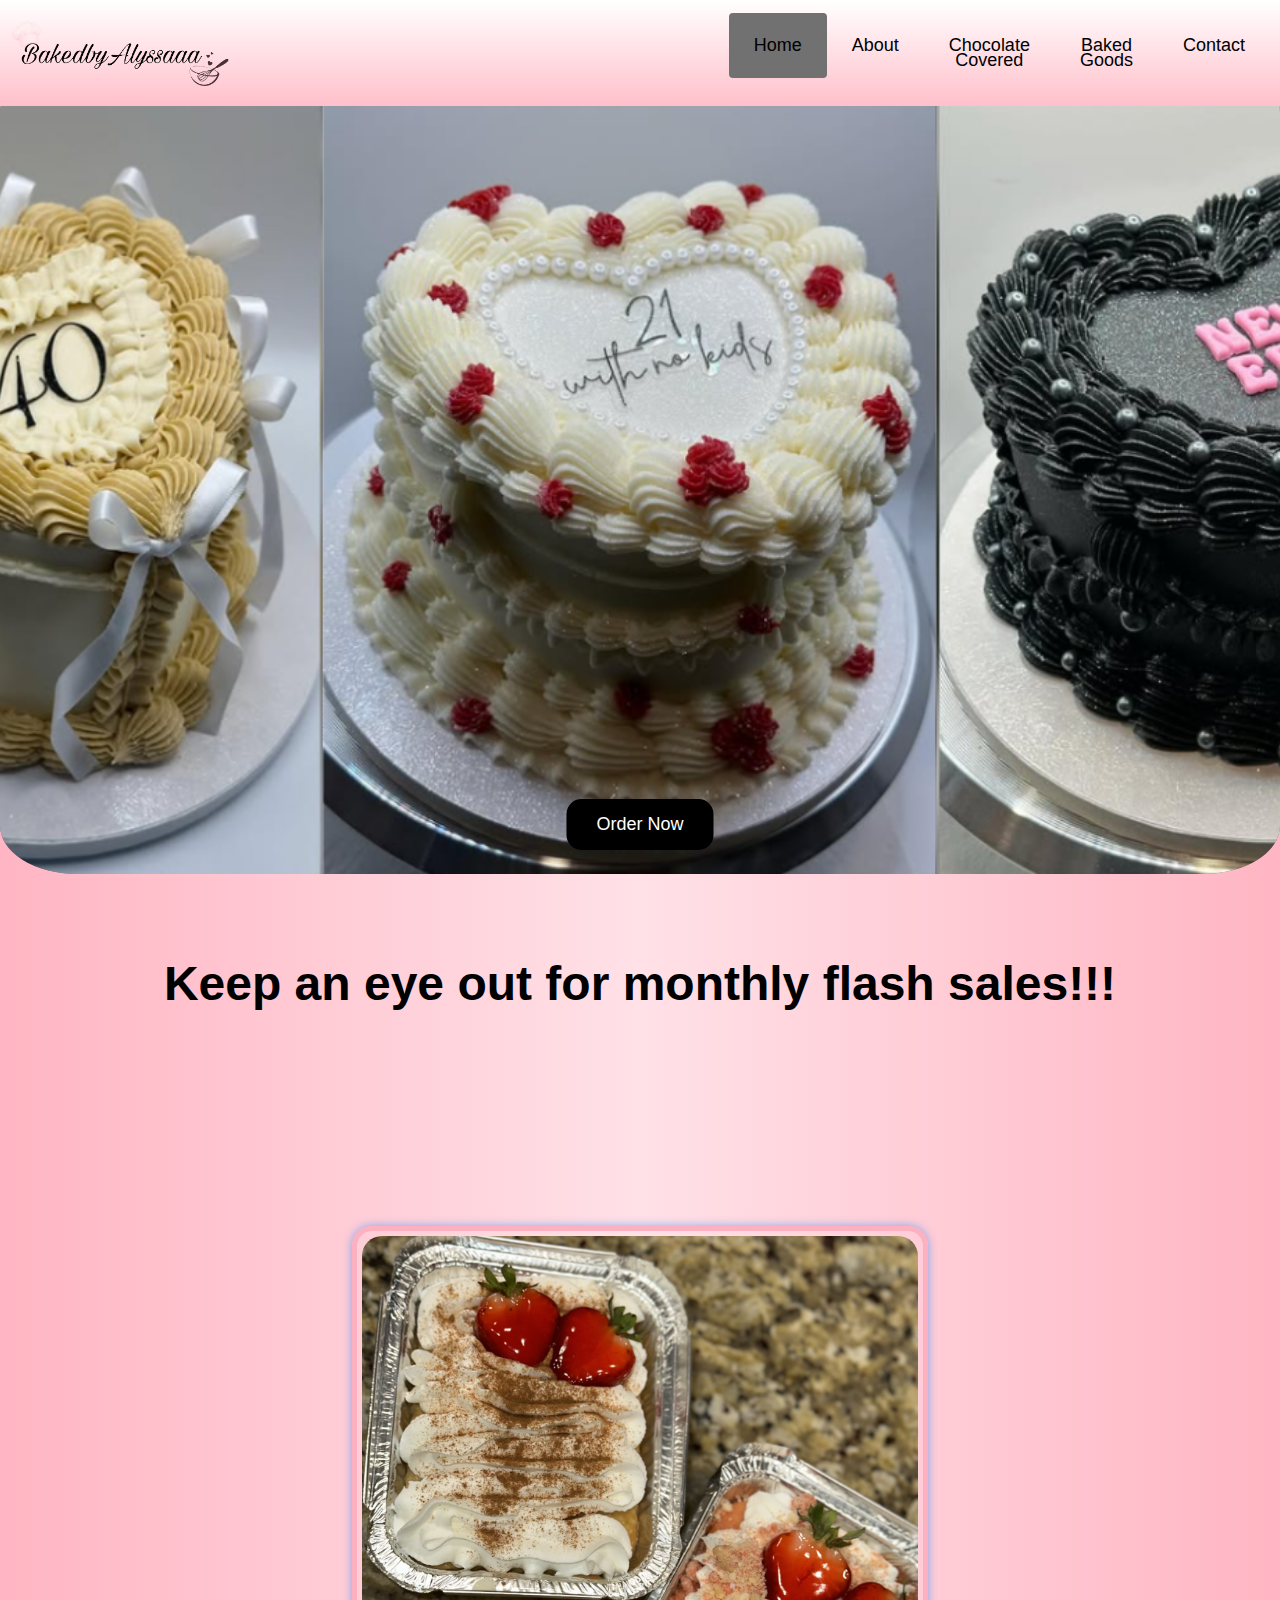
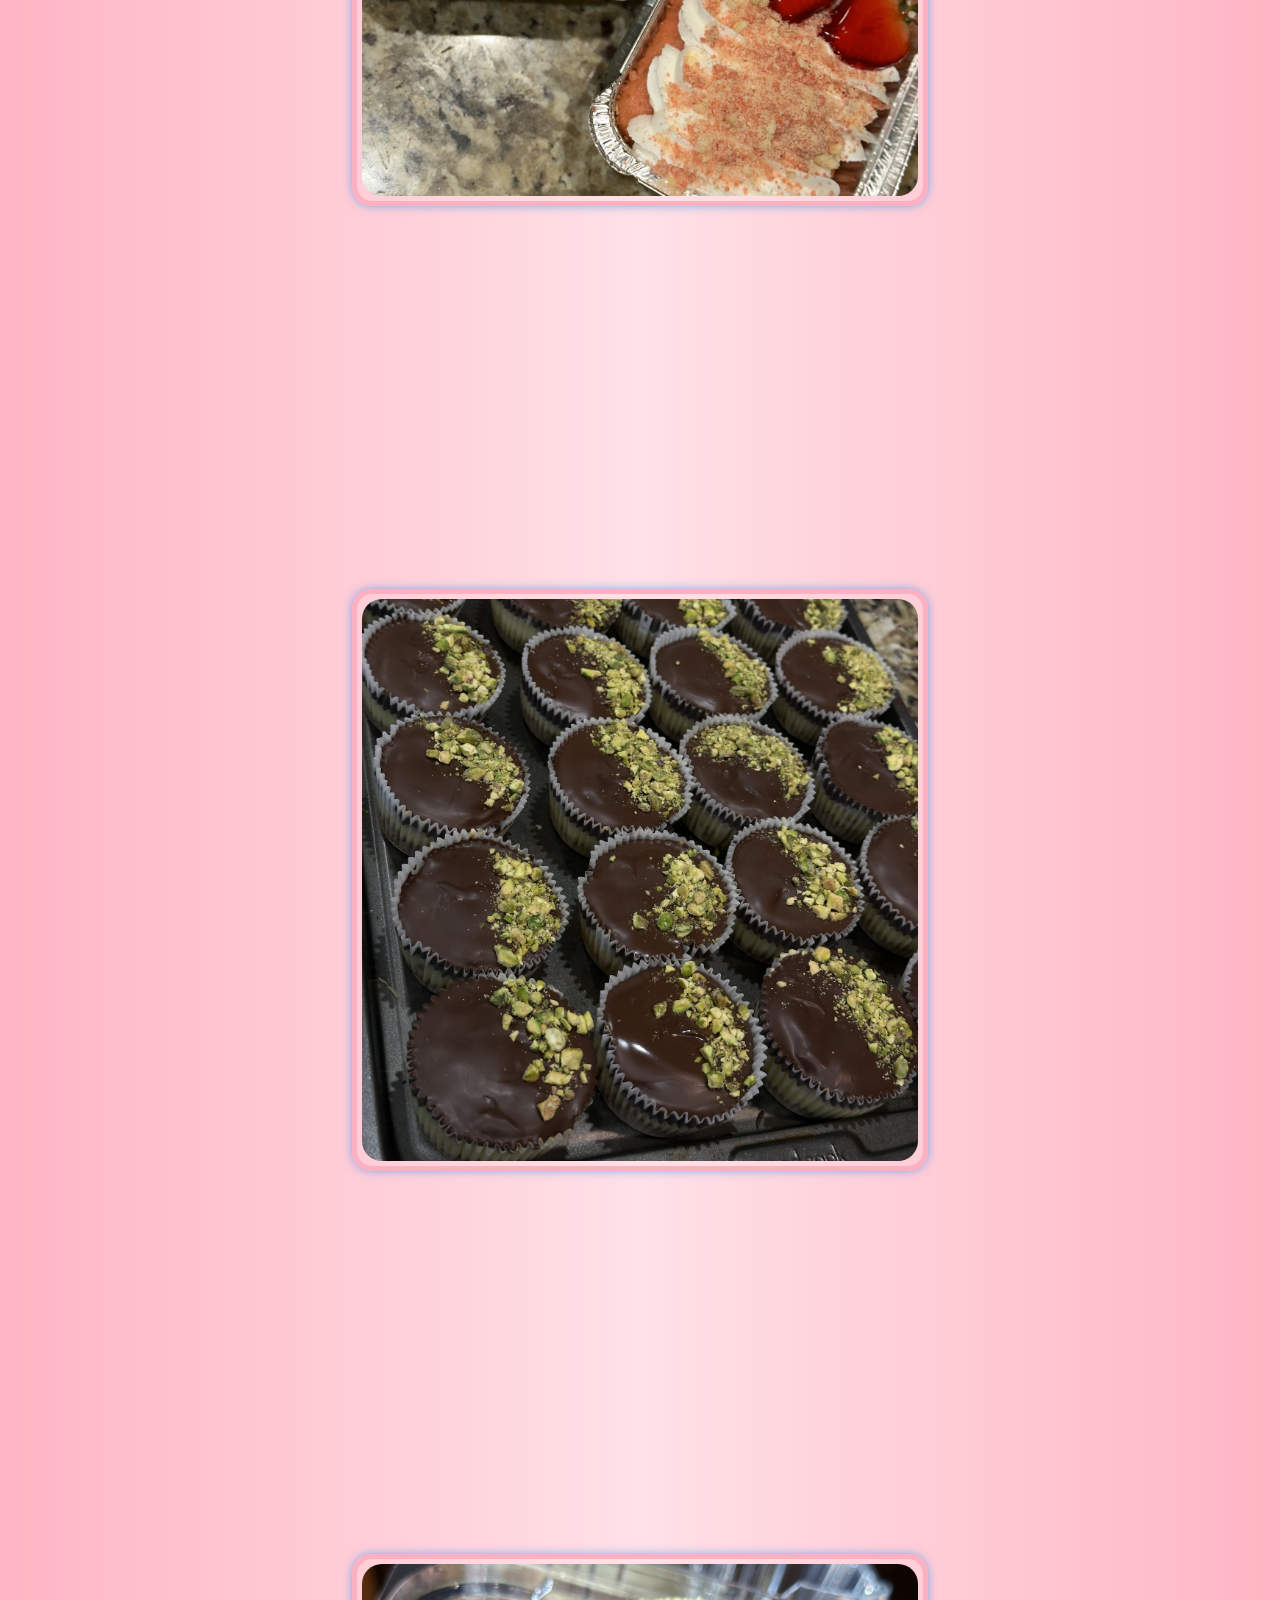
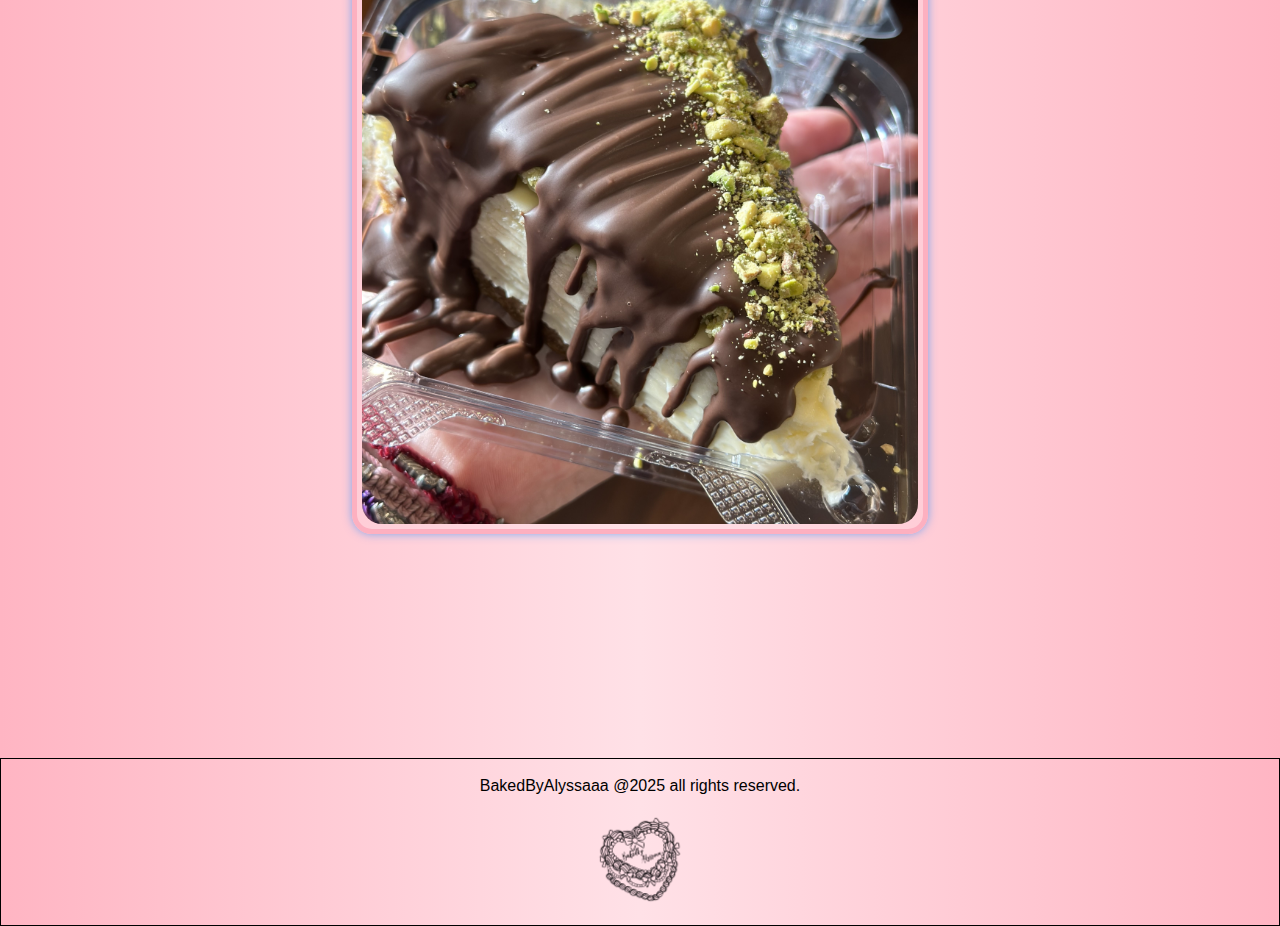
<file: index.html>
<!DOCTYPE html>
<html>
<head>
  <meta name="viewport" content="width=device-width, initial-scale=1.0">
	<link rel="stylesheet" href="styles.css">
	<script src="script.js"></script>
	<meta charset="utf-8">
</head>
<body>
	<!-- Floating Music Notes Container -->
  <div id="floating-notes"></div>
	
	<div class="sections2">
<div id="gradient1" class="header">
  <a href="#default" class="logo"><img src="Images/BBA-logo-noBG.png" width="100%" height="" alt="logo"/></a>
  <div class="header-right">
    <a class="active" href="index.html">Home</a>
	<a href="Baked By Alyssa-About Page.html">About</a>
    <a href="Baked By Alyssa-Chocolate Page.html">Chocolate<br>Covered</a>
	<a href="Baked By Alyssa-Baked Page.html">Baked<br>Goods</a>
	<a href="Baked By Alyssa-Contact Page.html">Contact</a>
  </div>

  <div class="hamburger" onclick="toggleMenu()">
    <span></span>
    <span></span>
    <span></span>
  </div>


</div>


	</div>
	
<div class="sections2">
  
  <div class="banner">
    <img src="Images/Banner 1.png" alt="Banner Image 1" class="banner-image active">
    <img src="Images/Banner 2.png" alt="Banner Image 2" class="banner-image">
    <img src="Images/Banner 3.png" alt="Banner Image 3" class="banner-image">
    <!--<a href="another-page.html" class="banner-button">Go to Another Page</a>-->
  </div>
<br>
<style>
	/* Reset default margin and padding */
body, html {
  margin: 0;
  padding: 0;
  width: 100%;
  height: 100%;
}

/* Banner container */
.banner {
  position: relative;
  width: 100%;
  height: 90vh; /* Full viewport height */
  overflow: hidden;
}

/* Banner images */
.banner-image {
  position: absolute;
  width: 100%;
  height: 100%;
  object-fit: cover; /* Ensures the image covers the entire banner */
  opacity: 0;
  transition: opacity 1s ease-in-out;
}

/* Active image */
.banner-image.active {
  opacity: 1;
}

/* Banner button */
.banner-button {
  position: absolute;
  bottom: 20px;
  left: 50%;
  transform: translateX(-50%);
  padding: 10px 20px;
  background-color: #007BFF;
  color: white;
  text-decoration: none;
  border-radius: 5px;
  font-size: 16px;
  z-index: 10; /* Ensure the button is above the images */
}

.banner-button:hover {
  background-color: #0056b3;
}	
</style>
	
<script>
let currentIndex = 0;
const images = document.querySelectorAll('.banner-image');
const totalImages = images.length;

function changeImage() {
  // Remove the 'active' class from the current image
  images[currentIndex].classList.remove('active');

  // Increment the index and wrap around if necessary
  currentIndex = (currentIndex + 1) % totalImages;

  // Add the 'active' class to the next image
  images[currentIndex].classList.add('active');
}

// Change the image every 5 seconds
setInterval(changeImage, 3000);

function changeImage() {
  images[currentIndex].classList.remove('active');
  currentIndex = (currentIndex + 1) % totalImages;
  images[currentIndex].classList.add('active');
}

setInterval(changeImage, 3000);

</script>

        <a href="Baked By Alyssa-Contact Page.html" class="hero-button">Order Now</a>
    </div>

	
<div class="sections2">
<font size="+4"><b><center>Keep an eye out for monthly flash sales!!!</center></b></font><br>
<div class="image-container">

<div class="image">
	<img class="image__img" src="Images/mini cakes.jpg" alt="mini cakes"/> 
	<div class="image__overlay image__overlay--blur">
		<div class="image__title">Mini Cakes</div>
		<p class="image__description">
			Mini versions of my most popular cake flavors
		</p>
	</div>
</div>
</div>
	
</div>
	
<div class="sections2">

<div class="image-container">

<div class="image">
	<img class="image__img" src="Images/dubi cheesecake cups.jpg" alt="flan"/> 
	<div class="image__overlay image__overlay--blur">
		<div class="image__title">Dubai Chocolate Cheesecakes</div>
		<p class="image__description">
			A combination of the viral dubai chocolate bar and my classic cheesecake recipe
		</p>
	</div>
</div>
</div>
	
</div>

<div class="sections2">

<div class="image-container">

<div class="image">
	<img class="image__img" src="Images/cheesecake slice.jpg" alt="flan"/> 
	<div class="image__overlay image__overlay--blur">
		<div class="image__title">Cheesecake Slices</div>
		<p class="image__description">
			Individual slices of gourmet cheesecake
		</p>
	</div>
</div>
</div>
	
</div>
	
	
	
<footer class="footer"><center><p><br>
BakedByAlyssaaa @2025 all rights reserved.</p><img src="Images/current_logo-removebg-preview.png" width="10%" alt=""> </center>
</footer>
 <style>
        .note {
            position: fixed;
            bottom: -50px; 
            font-size: 2rem;
            animation: floatUp linear;
        }

        @keyframes floatUp {
            to {
                transform: translateY(-100vh); 
            }
        }
	 
    </style>
    <script>
        function createNote() {
            const note = document.createElement("div");
            note.classList.add("note");
            note.textContent = "🎂"; // Music note emoji

            // Randomly choose between left and right side
            const isLeftSide = Math.random() < 0.5; // 50% chance for left or right

            if (isLeftSide) {
                // Restrict to the left 20% of the screen
                note.style.left = `${Math.random() * 20}vw`; // Random position within left 20%
            } else {
                // Restrict to the right 20% of the screen
                note.style.right = `${Math.random() * 20}vw`; // Random position within right 20%
            }

            note.style.animationDuration = `${Math.random() * 3 + 5}s`; // Random speed
            document.getElementById("floating-notes").appendChild(note);

            // Remove the note after it finishes animating
            note.addEventListener("animationend", () => {
                note.remove();
            });
        }

        // Create notes at regular intervals
        setInterval(createNote, 1000); // Adjust interval for more/less notes
    </script>
</body>
</html>

<!--Egg-->
</file>
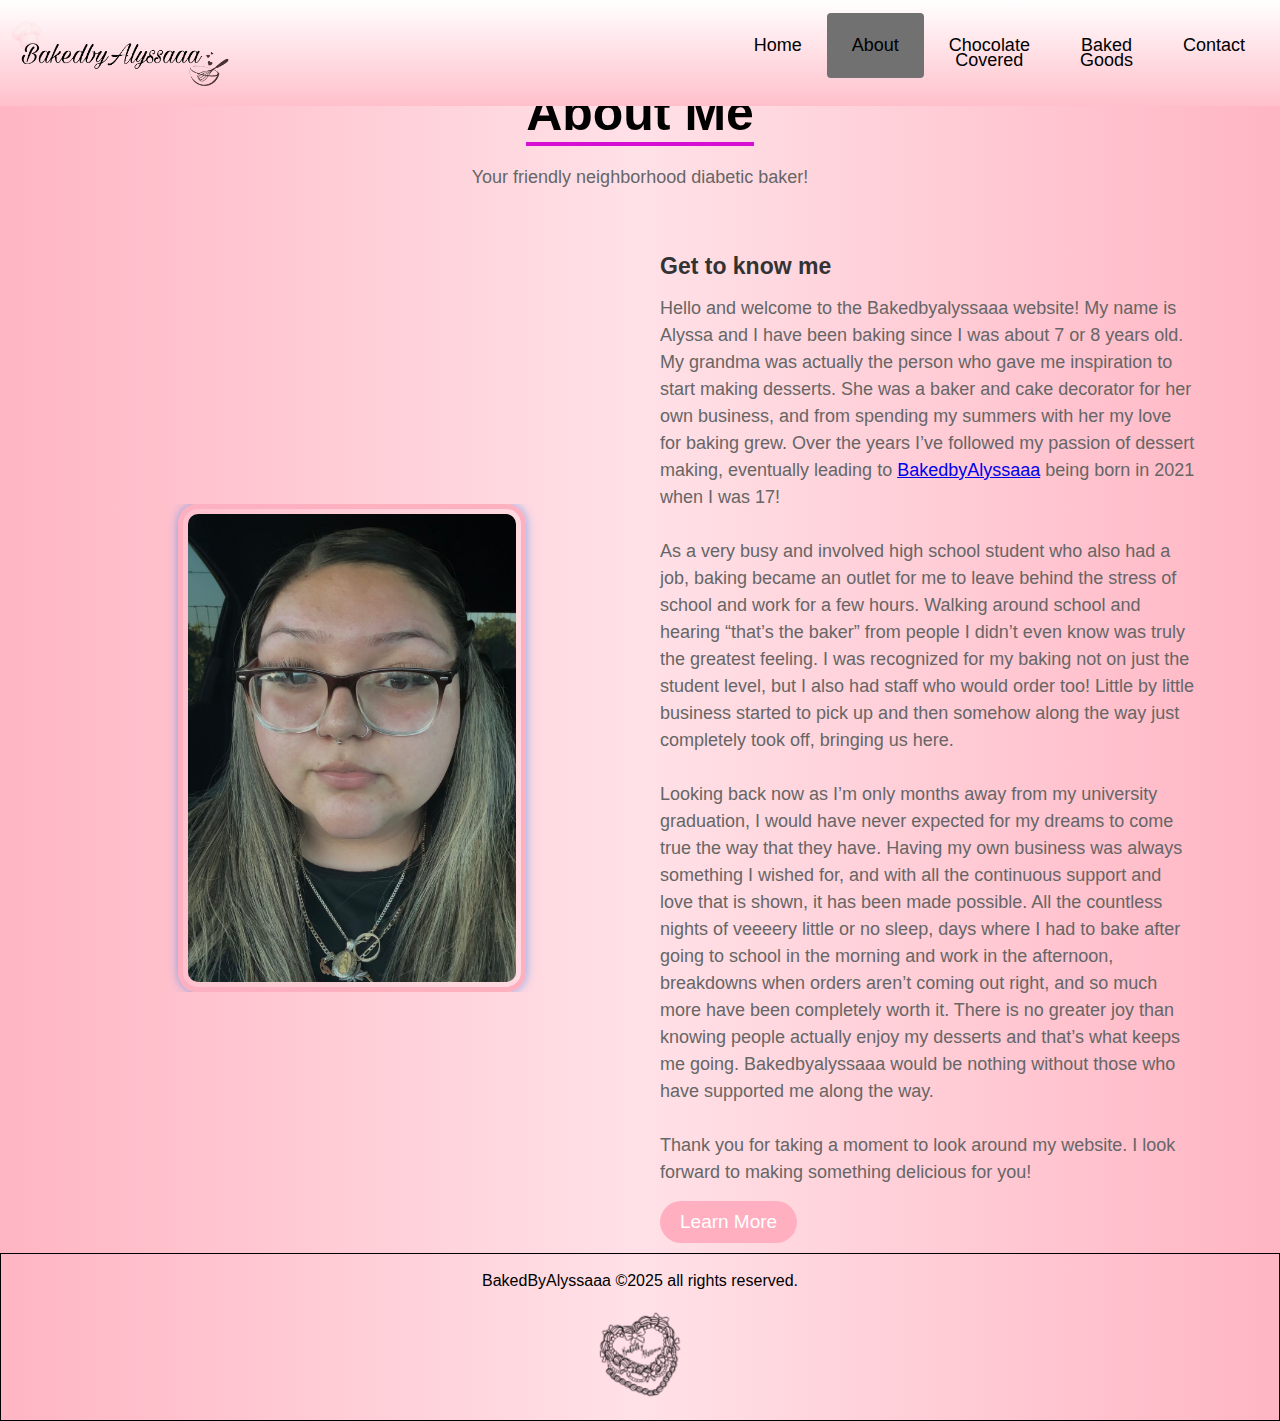
<file: Baked By Alyssa-About Page.html>
<!DOCTYPE html>
<html>
<head>
	<meta name="viewport" content="width=device-width, initial-scale=1.0">
	<link rel="stylesheet" href="styles.css">
	<script src="script.js"></script>

</head>
<body>

<div class="sections2">
<div id="gradient1" class="header">
 <a href="#default" class="logo"><img src="Images/BBA-logo-noBG.png" width="100%" height="" alt=""/></a>
  <div class="header-right">
    <a  href="index.html">Home</a>
	<a class="active" href="Baked By Alyssa-About Page.html">About</a>
    <a href="Baked By Alyssa-Chocolate Page.html">Chocolate<br>Covered</a>
	<a href="Baked By Alyssa-Baked Page.html">Baked<br>Goods</a>
	<a href="Baked By Alyssa-Contact Page.html">Contact</a>
  </div>
  <div class="hamburger" onclick="toggleMenu()">
    <span></span>
    <span></span>
    <span></span>
  </div>

</div>
	</div>

<div class="heading">
	<h1>About Me</h1>
	<p>Your friendly neighborhood diabetic baker!</p>
</div>
<div class="containerAbout">
	<section class="about">
		<div class="aboutImage">
		  <center><img class="imageFace" src="Images/newer sister.jpg" alt=""></center>
		</div>
		<div class="aboutText">
			<h2>Get to know me</h2>
			<p>Hello and welcome to the Bakedbyalyssaaa website! My name is Alyssa and I have been baking since I was about 7 or 8 years old. My grandma was actually the person who gave me inspiration to start making desserts. She was a baker and cake decorator for her own business, and from spending my summers with her my love for baking grew. Over the years I’ve followed my passion of dessert making, eventually leading to <a href="https://www.instagram.com/bakedbyalyssaaa?igsh=NTc4MTIwNjQ2YQ==" target="_blank">BakedbyAlyssaaa</a> being born in 2021 when I was 17! <br><br>As a very busy and involved high school student who also had a job, baking became an outlet for me to leave behind the stress of school and work for a few hours. Walking around school and hearing “that’s the baker” from people I didn’t even know was truly the greatest feeling. I was recognized for my baking not on just the student level, but I also had staff who would order too! Little by little business started to pick up and then somehow along the way just completely took off, bringing us here.<br><br> Looking back now as I’m only months away from my university graduation, I would have never expected for my dreams to come true the way that they have. Having my own business was always something I wished for, and with all the continuous support and love that is shown, it has been made possible. All the countless nights of veeeery little or no sleep, days where I had to bake after going to school in the morning and work in the afternoon, breakdowns when orders aren’t coming out right, and so much more have been completely worth it. There is no greater joy than knowing people actually enjoy my desserts and that’s what keeps me going. Bakedbyalyssaaa would be nothing without those who have supported me along the way.<br><br> Thank you for taking a moment to look around my website. I look forward to making something delicious for you!</p>
			<a href="https://www.instagram.com/bakedbyalyssaaa?igsh=NTc4MTIwNjQ2YQ==" target="_blank" class="learnMore">Learn More</a>
		</div>
	</section>
</div>
	
<footer class="footer"><center><p><br>
BakedByAlyssaaa ©2025 all rights reserved.</p> <img src="Images/current_logo-removebg-preview.png" width="10%" alt=""></center>
</footer>
</body>
</html>

<!--Egg-->
</file>
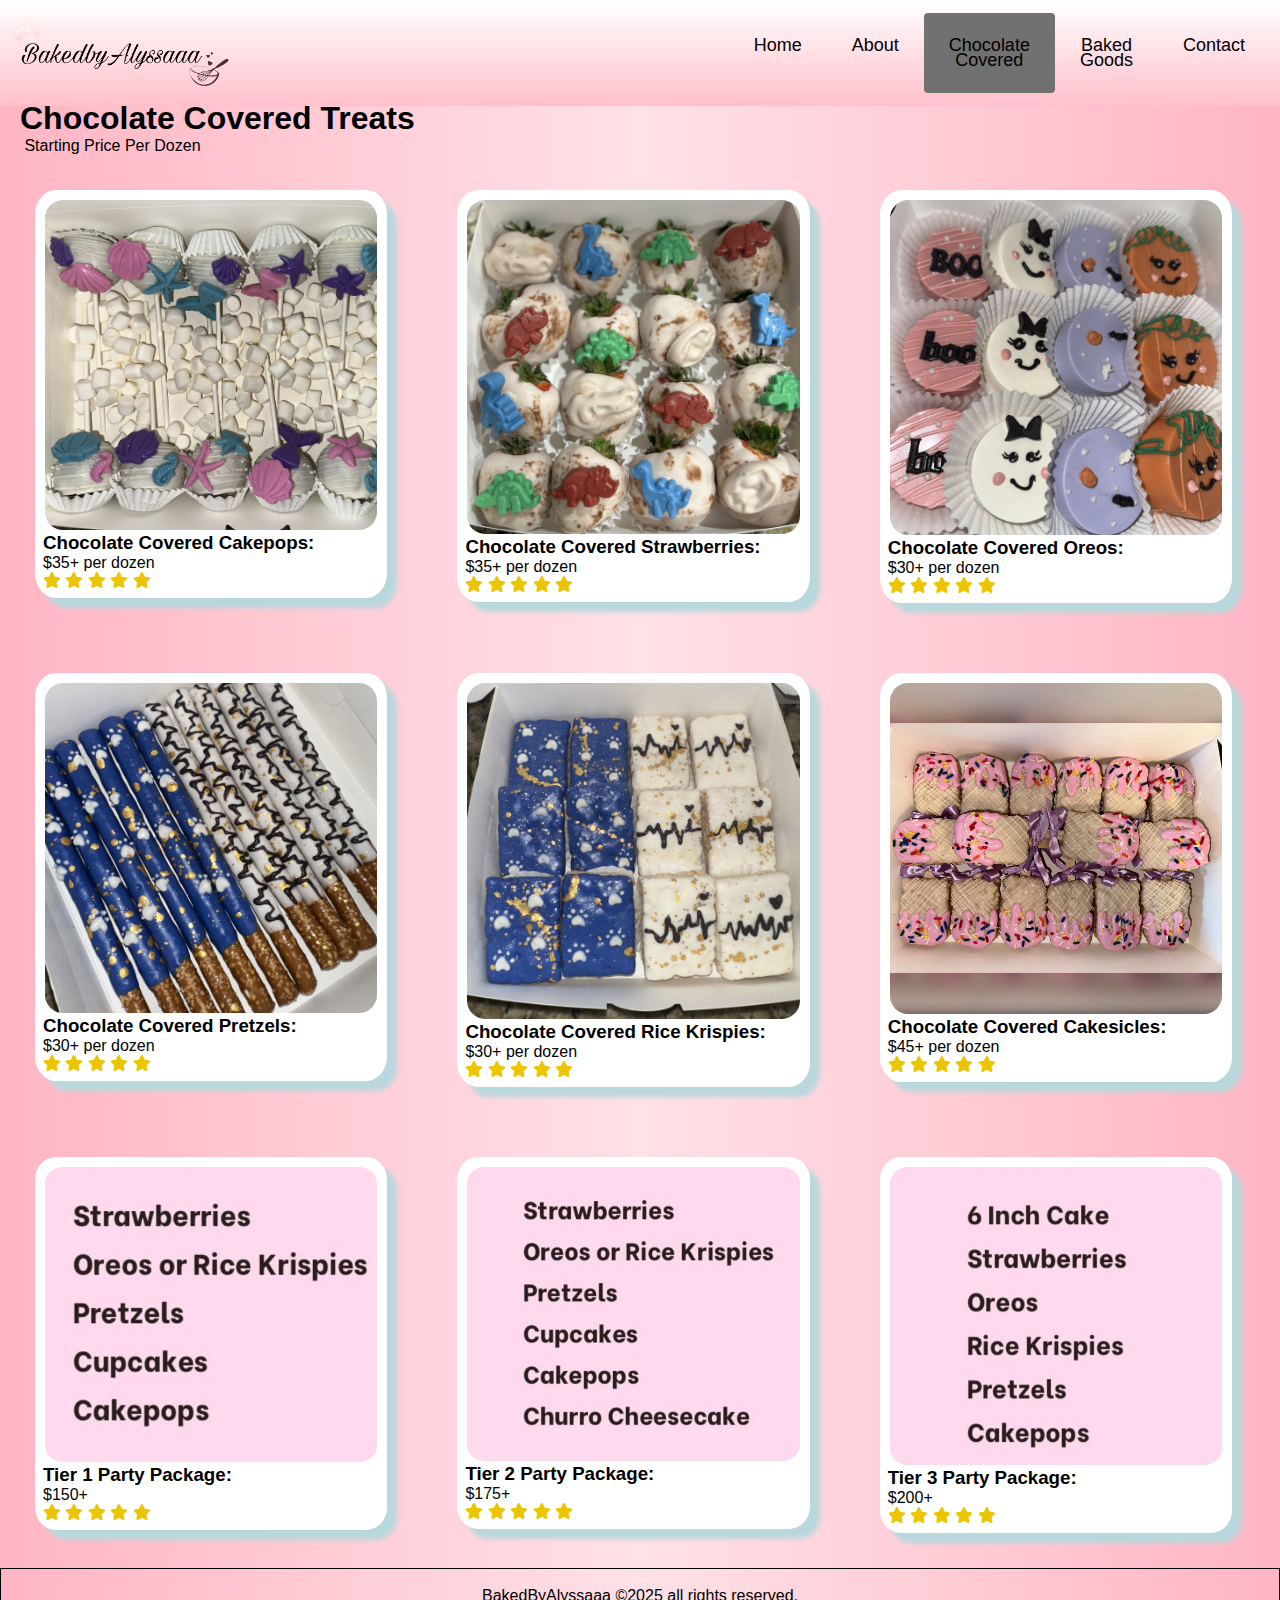
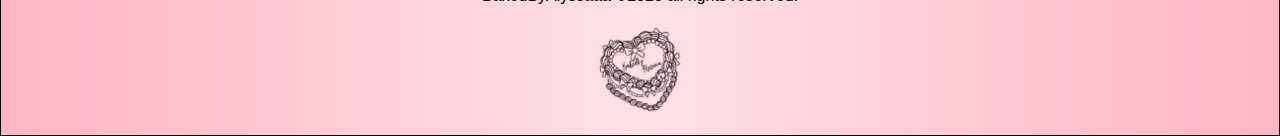
<file: Baked By Alyssa-Chocolate Page.html>
<!DOCTYPE html>
<html>
<head>

	<link rel="stylesheet" href="styles.css">
		<link rel="stylesheet" href="https://cdn.jsdelivr.net/npm/@fortawesome/fontawesome-free@6.6.0/css/all.min.css">
		<script src="script.js"></script>

</head>
<body>

<div class="sections2">
<div id="gradient1" class="header">
 <a href="#default" class="logo"><img src="Images/BBA-logo-noBG.png" width="100%" height="" alt=""/></a>
  <div class="header-right">
    <a  href="index.html">Home</a>
	<a  href="Baked By Alyssa-About Page.html">About</a>
    <a class="active" href="Baked By Alyssa-Chocolate Page.html">Chocolate<br>Covered</a>
	<a href="Baked By Alyssa-Baked Page.html">Baked<br>Goods</a>
	<a href="Baked By Alyssa-Contact Page.html">Contact</a>
  </div>
  <div class="hamburger" onclick="toggleMenu()">
    <span></span>
    <span></span>
    <span></span>
  </div>
  
</div>
	</div>

<div style="padding-left:20px"><br><br>
  <h1>Chocolate Covered Treats</h1>
  <p>&nbsp;Starting Price Per Dozen</p>

</div>
	
<div class="row">
	<div class="column_33">
		<div class="main_container">
		<div class="product">
			<img class="menuImage" src="Images/sea pops.jpg" width="100%" alt="">
			<div class="product_desc">
			  <h3>Chocolate Covered Cakepops:</h3>
				<p>$35+ per dozen</p>
				<div class="rating">
					<span class="fa fa-star"></span>
					<span class="fa fa-star"></span>
					<span class="fa fa-star"></span>
					<span class="fa fa-star"></span>
					<span class="fa fa-star"></span>
				</div>
		  </div>
		</div>
	</div>
	</div>	
	<div class="column_33">
		<div class="main_container">
		<div class="product">
			<img class="menuImage" src="Images/dino berries.jpg" width="100%" alt="">
			<div class="product_desc">
			  <h3>Chocolate Covered Strawberries:</h3>
				<p>$35+ per dozen</p>
				<div class="rating">
					<span class="fa fa-star"></span>
					<span class="fa fa-star"></span>
					<span class="fa fa-star"></span>
					<span class="fa fa-star"></span>
					<span class="fa fa-star"></span>
				</div>
		  </div>
		</div>
	</div>
	</div>	
	<div class="column_33">
		<div class="main_container">
		<div class="product">
			<img class="menuImage" src="Images/halloween oreos.jpg" width="100%" alt="">
			<div class="product_desc">
			  <h3>Chocolate Covered Oreos:</h3>
				<p>$30+ per dozen</p>
				<div class="rating">
					<span class="fa fa-star"></span>
					<span class="fa fa-star"></span>
					<span class="fa fa-star"></span>
					<span class="fa fa-star"></span>
					<span class="fa fa-star"></span>
				</div>
		  </div>
		</div>
	</div>
	</div>	
		
</div>
	
<div class="row">
	<div class="column_33">
		<div class="main_container">
		<div class="product">
			<img class="menuImage" src="Images/stary pretzels.jpg" width="100%" alt="">
			<div class="product_desc">
			  <h3>Chocolate Covered Pretzels:</h3>
				<p>$30+ per dozen</p>
				<div class="rating">
					<span class="fa fa-star"></span>
					<span class="fa fa-star"></span>
					<span class="fa fa-star"></span>
					<span class="fa fa-star"></span>
					<span class="fa fa-star"></span>
				</div>
		  </div>
		</div>
	</div>
	</div>
	<div class="column_33">
		<div class="main_container">
		<div class="product">
			<img class="menuImage" src="Images/stary ricecrispies.jpg" width="100%" alt="">
			<div class="product_desc">
			  <h3>Chocolate Covered Rice Krispies: </h3>
				<p>$30+ per dozen</p>
				<div class="rating">
					<span class="fa fa-star"></span>
					<span class="fa fa-star"></span>
					<span class="fa fa-star"></span>
					<span class="fa fa-star"></span>
					<span class="fa fa-star"></span>
				</div>
		  </div>
		</div>
	</div>
	</div>	
	<div class="column_33">
		<div class="main_container">
		<div class="product">
		  <img class="menuImage" src="Images/ice cream.jpeg" width="100%" alt="">
			<div class="product_desc">
			  <h3>Chocolate Covered Cakesicles: </h3>
				<p>$45+ per dozen</p>
				<div class="rating">
					<span class="fa fa-star"></span>
					<span class="fa fa-star"></span>
					<span class="fa fa-star"></span>
					<span class="fa fa-star"></span>
					<span class="fa fa-star"></span>
				</div>
		  </div>
		</div>
	</div>
	</div>	
	
	
</div>
	
<div class="row">
	<div class="column_33">
		<div class="main_container">
		<div class="product">
			<img class="menuImage" src="Images/Tier 1.jpg" width="100%" alt="">
			<div class="product_desc">
			  <h3>Tier 1 Party Package:&nbsp;</h3>
				<p>$150+</p>
				<div class="rating">
					<span class="fa fa-star"></span>
					<span class="fa fa-star"></span>
					<span class="fa fa-star"></span>
					<span class="fa fa-star"></span>
					<span class="fa fa-star"></span>
				</div>
		  </div>
		</div>
	</div>
	</div>	
	<div class="column_33">
		<div class="main_container">
		<div class="product">
			<img class="menuImage" src="Images/Tier 2.jpg" width="100%" alt="">
			<div class="product_desc">
			  <h3>Tier 2 Party Package:</h3>
				<p>$175+</p>
				<div class="rating">
					<span class="fa fa-star"></span>
					<span class="fa fa-star"></span>
					<span class="fa fa-star"></span>
					<span class="fa fa-star"></span>
					<span class="fa fa-star"></span>
				</div>
		  </div>
		</div>
	</div>
	</div>	
	<div class="column_33">
		<div class="main_container">
		<div class="product">
			<img class="menuImage" src="Images/Tier 3.jpg" width="100%" alt="">
			<div class="product_desc">
			  <h3>Tier 3 Party Package:</h3>
				<p>$200+</p>
				<div class="rating">
					<span class="fa fa-star"></span>
					<span class="fa fa-star"></span>
					<span class="fa fa-star"></span>
					<span class="fa fa-star"></span>
					<span class="fa fa-star"></span>
				</div>
		  </div>
		</div>
	</div>
	</div>	
		
</div>
	
<footer class="footer"><center><p><br>
BakedByAlyssaaa ©2025 all rights reserved.</p> <img src="Images/current_logo-removebg-preview.png" width="10%" alt=""> </center>
</footer>	
</body>
</html>

<!--Egg-->
</file>
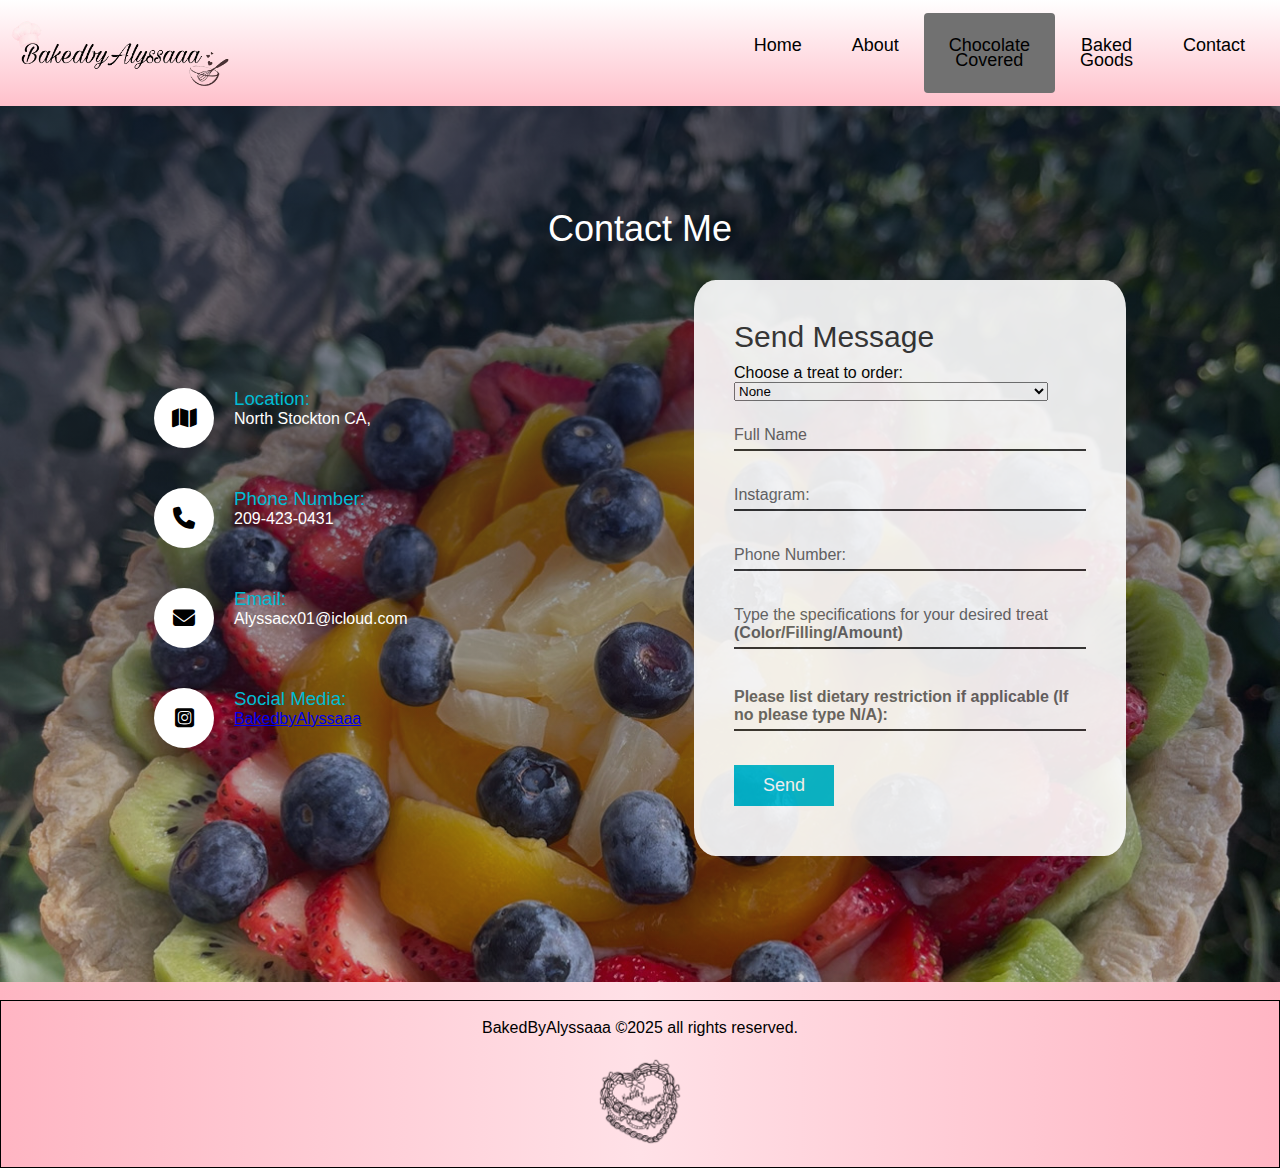
<file: Baked By Alyssa-Contact Page.html>
<!DOCTYPE html> 
<html>
<head>
	<meta name="viewport" content="width=device-width, initial-scale=1.0">
	<link rel="stylesheet" href="styles.css">
	<link rel="stylesheet" href="https://cdn.jsdelivr.net/npm/@fortawesome/fontawesome-free@6.6.0/css/all.min.css">
			<script src="script.js"></script>

</head>
<body>

<div class="sections2">
	<div id="gradient1" class="header">
		<a href="#default" class="logo"><img src="Images/BBA-logo-noBG.png" width="100%" height="" alt=""/></a>
		 <div class="header-right">
		   <a  href="index.html">Home</a>
		   <a  href="Baked By Alyssa-About Page.html">About</a>
		   <a class="active" href="Baked By Alyssa-Chocolate Page.html">Chocolate<br>Covered</a>
		   <a href="Baked By Alyssa-Baked Page.html">Baked<br>Goods</a>
		   <a href="Baked By Alyssa-Contact Page.html">Contact</a>
		 </div>
		 <div class="hamburger" onclick="toggleMenu()">
		   <span></span>
		   <span></span>
		   <span></span>
		 </div>

		 
	   </div>
</div><br>
	
	<section class="contact">
		<div class="content">
			<h2>Contact Me</h2>
			
		</div>
		<div class="container">
			<div class="contactInfo">
				<div class="box">
					<div class="icon"><i class="fa-solid fa-map"></i></div>
					<div class="text">
						<h3>Location:</h3>
						<p>North Stockton CA,</p>
					</div>
				</div>
				<div class="box">
					<div class="icon"><i class="fa-solid fa-phone"></i></div>
					<div class="text">
						<h3>Phone Number:</h3>
						<p>209-423-0431</p>
					</div>
				</div>
				<div class="box">
					<div class="icon"><i class="fa-solid fa-envelope"></i></div>
					<div class="text">
						<h3>Email:</h3>
						<p>Alyssacx01@icloud.com</p>
					</div>
				</div>
				<div class="box">
					<div class="icon"><i class="fa-brands fa-square-instagram"></i></div>
					<div class="text">
						<h3>Social Media:</h3>
						<p class="textWhite"><a href="https://www.instagram.com/bakedbyalyssaaa?igsh=NTc4MTIwNjQ2YQ==" target="_blank">BakedbyAlyssaaa</a></p>
					</div>
				</div>
			</div>
			<div class="contactForm">
				<form action="https://formspree.io/f/xovevgwz"
				method="POST">
					<h2>Send Message</h2>
					<div class="inputBox">
						
						  <label for="Treats">Choose a treat to order:</label>
						  <select name="Treats" id="Treats" required="required">
							 <option value="None">None</option>
							<option value="Chocolate covered Strawberries">Chocolate covered Strawberries</option>
							<option value="Chocolate-covered Oreos">Chocolate-covered Oreos</option>
							<option value="Chocolate-covered Pretzels">Chocolate-covered Pretzels</option>
							<option value="Chocolate-covered Rice Krispies">Chocolate-covered Rice Krispies</option>
							<option value="Chocolate-covered Cakepops">Chocolate-covered Cakepops</option>
							<option value="Chocolate-covered Cakesicles">Chocolate-covered Cakesicles</option>
							<option value="Chocolate-covered Breakable heart w/ six berries">Chocolate-covered Breakable heart w/ six berries</option>
							<option value="Chocolate-covered Breakable Hello Kitty">Chocolate-covered Breakable Hello Kitty</option>
							<option value="Cookies">Cookies</option>
							<option value="Brownies">Brownies</option>
							<option value="Loaded brownies">Loaded brownies</option>
							<option value="Churro Cheesecake Plain">Churro Cheesecake Plain</option>
							<option value="Churro Cheesecake w/ two toppings">Churro Cheesecake w/ two toppings</option>
							<option value="10-inch cheesecake">10-inch cheesecake</option>
							<option value="Mini Cheesecake">Mini Cheesecake</option>
							<option value="Flans">Flans</option>
							<option value="Cake">Cake</option>
							<option value="Cupcakes">Cupcakes</option>
							  <option value="Mini Cupcakes">Mini Cupcakes</option>
						  </select>
			
					</div>
					<div class="inputBox">
						<input type="text" name="Name" required="required">
						<span>Full Name</span>
					</div>
					<div class="inputBox">
						<input type="text" name="Instagram" required="required">
						<span>Instagram:</span>
					</div>
					<div class="inputBox">
						<input type="text" name="Phone Number" required="required">
						<span>Phone Number:</span>
					</div>
					<div class="inputBox">
						<textarea required="required" name="specifications" ></textarea>
						<span>Type the specifications for your desired treat <b>(Color/Filling/Amount)</b></span>
					</div>
					<div class="inputBox">
						<textarea required="required" name="Dietary Restriction"></textarea>
						<span><b>Please list dietary restriction if applicable (If no please type N/A):</b></span>
					</div>
					<div class="inputBox">
						<input type="submit" name="" value="Send">
					</div>
				</form>
			</div>
		</div>
	</section>

<br>
<footer class="footer"><center><p><br>
BakedByAlyssaaa ©2025 all rights reserved.</p> <img src="Images/current_logo-removebg-preview.png" width="10%" alt=""> </center>
</footer>	
</body>
</html>

<!--Egg-->
</file>
<file: styles.css>
@charset "utf-8";
/* CSS Document */

* {
	box-sizing: border-box;
}

/*Code bellow for Font of text*/
body { 
  margin: 0;
  font-family: Arial, Helvetica, sans-serif;
	background: linear-gradient(to right, #FFB5C3, #FFE1E7 50%, #FFB5C3);
	overflow-x: hidden; /* Prevent horizontal scrolling */
	width: 100%; /* Ensure the body takes up the full width */
	max-width: 100%; /* Prevent content from exceeding the viewport width */
}
/*Code above for Font of text*/

/*Code bellow used to change the color of the header from a solid color to a gradiant*/
#gradient1 {
 
  background-color: lightpink; /* For browsers that do not support gradients */
  background-image: linear-gradient(white, pink);
}
/*Code above used to change the color of the header from a solid color to a gradiant*/


/*Code above for Font of text*/

/*Code bellow is for the header, header color, and hover feature for the navigation bar*/

.header {
  overflow: hidden;
  background-color: #FDB0C0;
  padding: 13px 10px;
  margin-bottom: 10px;
  position: fixed;
  width: 100%;
  z-index: 10;
  min-width: 600px;
  display: flex;
  justify-content: space-between; /* Space out logo and hamburger */
  align-items: center; /* Vertically center items */
  padding: 13px 10px;
}

.header a {
  float: left;
  color: black;
  text-align: center;
  padding: 25px;
  text-decoration: none;
  font-size: 18px; 
  line-height: 15px;
  border-radius: 4px;
}

.header a.logo {
 width: 220px; /* Adjust the width as needed */
  height: auto; /* Maintain aspect ratio */
   padding: 1px;

}
.header a.logo:hover {
  width: 220px; /* Adjust the width as needed */
  height: auto; /* Maintain aspect ratio */
   padding: 1px;
  background-color: #FB7B96;
  color: black;


}
.header a:hover {
  background-color: #FB7B96;
  color: black;
  padding: 25px;

}

.header a .active {
  background-color: #E17284;
  color: white;
  padding: 25px;
}

.header-right {
  float: right;
}


/*Code above is for the header, header color, and hover feature for the navigation bar*/

/*Code bellow is for the columns used to split up the pages*/
.column {
  float: left;
  width: 50%;
  padding: 25px;
}
.column_nopad {
  float: left;
  width: 50%;
  padding: 1px;
}

.column_25 {
  float: left;
  width: 25%;
  padding: 20px;
}
.column_25_1 {
  float: left;
  width: 25%;
  padding: 20px;
  background-color: #FFBFCC;
}
.column_20 {
  float: left;
  width: 20%;
  padding: 5px;
  background-color: aqua;
}
.column_80 {
  float: left;
  width: 80%;
  padding: 5px;
  
}
.column_33 {
  float: left;
  width: 33%;
  padding: 35px;
}


/* Clearfix (clear floats) */
.row::after {
  content: "";
  clear: both;
  display: table;
}
/*Code above is for the columns used to split up the pages*/

/*Code bellow is for the hero image and allows the button to rest over the image*/
.hero {
  position: relative; /* Ensure this is relative for the button positioning */
  height: 100vh;
  overflow: hidden; /* Ensures no overflow */
  z-index: 1; /* Optional: sets the z-index lower than header */
}

.hero-image {
    width: 100%;
    height: 100%;
    object-fit: cover; /* Ensures the image covers the area */
}

.hero-button {
    position: absolute;
    bottom: 50px; /* Distance from the bottom */
    left: 50%;
    transform: translateX(-50%); /* Center the button horizontally */
    background-color: #000000; /* Button color */
    color: white;
    padding: 15px 30px;
    text-decoration: none;
    border-radius: 15px;
    font-size: 18px;
    transition: background-color 0.3s;
}


.hero-button:hover {
    background-color: #0056b3;
}
/*Code above is for the hero image and allows the button to rest over the image*/

/*Code bellow is used to section off the navigation bar from the first section bellow it*/
.sections2{
	padding-bottom: 5%;
}
/*Code above is used to section off the navigation bar from the first section bellow it*/

/*Code bellow is used to display the individual images of treats and blur the image as the opacity darkens so words can show*/
.image-container {
    display: flex;
    justify-content: center; /* Center horizontally */
    align-items: center; /* Center vertically */
    height: 100vh; /* Full viewport height */
}

.image {
	position: relative;
	width: 45%;
	border-radius: 20px;
}
.imageFace {
	position: relative;
	width: 65%;
	border-radius: 20px;
}
.image, .aboutImage img {
    border: 5px solid #FDB0C0; /* Blue border */
    border-radius: 20px; /* Keeps the rounded edges */
    padding: 5px; /* Adds some spacing inside the border */
    box-shadow: 0px 0px 10px rgba(0, 123, 255, 0.5); /* Soft blue glow effect */
    transition: transform 0.3s ease, box-shadow 0.3s ease;
}

.image:hover, .aboutImage img:hover {
    transform: scale(1.00); /* Slight zoom effect on hover */
    box-shadow: 0px 0px 15px rgba(0, 123, 255, 0.8); /* Stronger glow on hover */
}
.image__img {
	display: block;
	width: 100%;
	border-radius: 20px;

}
.image__overlay {
	position: absolute;
	top: 0;
	left: 0;
	width: 100%;
	height: 100%;
	background: rgba(0, 0, 0, 0.6);
	color: #ffffff;
	font-family: 'Quicksand', sans-serif;
	display: flex;
	flex-direction: column;
	align-items: center;
	justify-content: center;
	opacity: 0;
	transition: opacity 0.25s;
	border-radius: 20px;
}
.image__overlay > * {
	transform: translateY(20px);
	transition: transform 0.25s;
}
.image__overlay:hover {
	opacity: 1;
}
.image__overlay--blur {
	backdrop-filter: blur(2.5px);
}
.image__overlay:hover > * {
	transform: translateY(0px);

}
.image__title {
	font-size: 2em;
	font-weight: bold;
}
.image__description {
	font-size: 1.2em;
	margin-top: 0.25em;
}
/*Code above is used to display the individual images of treats and blur the image as the opacity darkens so words can show*/

*
{
	margin: 0;
	padding: 0;
	box-sizing: border-box;
	font-family: 'Poppins', sans-serif;
}
.contact 
{
	position: relative;
	min-height: 100vh;
	padding: 50px 100px;
	display: flex;
	justify-content: center;
	align-items: center;
	flex-direction: column;
	background-image: linear-gradient(rgba(0,9,30,0.7),rgba(0,9,30,0.2)),url("Images/fruit star.jpeg");
	background-size: cover;
}
.contact .content
{
	max-width: 800px;
	text-align: center;
}
.contact .content h2
{
	font-size: 36px;
	font-weight: 500;
	color: #fff;
}
.contact .content p
{
	font-weight: 300;
	color: #fff;
}
.container
{
	width: 100%;
	display: flex;
	justify-content: center;
	align-items: center;
	margin-top: 30px; 
}

.container .contactInfo 
{
	width: 50%;
	display: flex;
	flex-direction: column;
}
.container .contactInfo .box
{
	position: relative;
	padding: 20px 0;
	display: flex;
}
.container .contactInfo .box .icon
{
	min-width: 60px;
	height: 60px;
	background: #fff;
	display: flex;
	justify-content: center;
	align-items: center;
	border-radius: 50%;
	font-size: 22px;
}
.container .contactInfo .box .text
{
	display: flex;
	margin-left: 20px;
	font-size: 16px;
	color: #fff;
	flex-direction: column;
	font-weight: 300;

}
.container .contactInfo .box .text h3
{
	font-weight: 500;
	color: #00bcd4;
}
.contactForm
{
	width: 40%;
	padding: 40px;
	background: #fff;
	opacity: 90%;
	border-radius: 5%;
}
.contactForm h2
{
	font-size: 30px;
	color: #333;
	font-weight: 500;
}
.contactForm .inputBox
{
	position: relative;
	width: 100%;
	margin-top: 10px;
}
.contactForm .inputBox input,
.contactForm .inputBox textarea
{
	width: 100%;
	padding: 5px 0;
	font-size: 16px;
	margin: 10px 0;
	border: none;
	border-bottom: 2px solid #333;
	outline: none;
	resize: none;
}
.contactForm .inputBox span
{
	position: absolute;
	left: 0;
	padding: 5px 0;
	font-size: 16px;
	margin: 10px 0;
	pointer-events: none;
	transition: 0.5s;
	color: #666;
}
.contactForm .inputBox input:focus ~ span,
.contactForm .inputBox input:valid ~ span,
.contactForm .inputBox textarea:focus ~ span,
.contactForm .inputBox textarea:valid ~ span

{
	color: #e91e63;
	font-size: 12px;
	transform: translateY(-20px);
}
.contactForm .inputBox input[type="submit"]
{
	width: 100px;
	background: #00bcd4;
	color: #fff;
	border: none;
	cursor: pointer;
	padding: 10px;
	font-size: 18px;
}

.textWhite
{
	color: #FFF;
}

.main_container {
	width: 100%;
	background: #FFF;
	box-shadow: 10px 10px 5px #b8d8dd;
	border: thin;
	border-color: black;
	border-style: hidden;
	border-radius: 6%;
	padding: 8px;
	margin: 0;
}

img {
	border-radius: 6%;
}
.menuImage {
	width: 100%;
	padding: 2px;
}
.menuImage_cake {
	width: 100%;
	padding: 4px;
}
.fa {
	color: #EBC600;
}
.fa:hover {
	color: #FFE870;
}


.mySlides {display: none}
img {vertical-align: middle;}

.slideshow-container {
	max-width: 1000px;
	position: relative;
	margin: auto;
}
/*Next& previous buttons*/
.prev, .next {
	cursor: pointer;
	position: absolute;
	top: 50%;
	width: auto;
	padding: 16px;
	margin-top: -22px;
	color: white;
	font-weight: bold;
	font-size: 18px;
	transition: 0.6s ease;
	border-radius: 0 3px 3px 0;
	user-select: none;
}



/*Position the "next button" to the right*/
.next{
	right: 0;
	border-radius: 3px 0 0 3px;
}

/* On hover, add a black background color with a little bit see-through*/
.prev:hover, .next:hover {
	background-color: rgba(0,0,0,0.8)
}

.numbertext {
	color: #f2f2f2;
	font-size: 12px;
	padding: 8px 12px;
	position: absolute;
	top: 0;
}

.dot {
	cursor: pointer;
	height: 15px;
	width: 15px;
	margin: 0 2px;
	background-color: #bbb;
	border-radius: 50%;
	display: inline-block;
	transform: background-color 0.6s ease;
}

.active, .dot:hover {
	background-color: #717171;
}

.fade {
	animation-name: fade;
	animation-duration: 1.5s;
}

@keyframes fade {
	from {opacity: .4}
	to {opacity: 1}
}

@media only screen and (max-width: 300px) {
	.prev, .next,.text {font-size: 11px}
}
.heading {
	width: 90%;
	display: flex;
	justify-content: center;
	align-items: center;
	flex-direction: column;
	text-align: center;
	margin: 20px auto;
}
.heading h1 {
	font-size: 50px;
	color: #000;
	margin-bottom: 25px;
	position: relative;
}
.heading h1::after {
	content: "";
	position: absolute;
	width: 100%;
	height: 4px;
	display: block;
	margin: 0 auto;
	background-color: #D70CD5;
}
.heading p {
	font-size: 18px;
	color: #666;
	margin-bottom: 35px;
}
.containerAbout {
	width: 90%;
	margin: 0 auto;
	padding: 10px 20px;
}
.about {
	display: flex;
	justify-content: space-between;
	align-items: center;
	flex-wrap: wrap;
}
.aboutImage {
	flex: 1;
	margin-right: 40px;
	overflow: hidden;
}
.aboutImage img {
	max-width: 100%;
	height: auto;
	display: block;
	transition: 0.5s ease;
}
.aboutImage:hover img {

	border-radius: 15px;
}
.aboutText {
	flex: 1;
}
.aboutText h2 {
	font-size: 23px;
	margin-bottom: 15px;
	color: #333;
}
.aboutText p {
	font-size: 18px;
	line-height: 1.5;
	color: #666;
}
.aboutText .learnMore {
	display: inline-block;
	padding: 10px 20px;
	background-color: #FFAFC0;
	color: #fff;
	font-size: 19px;
	text-decoration: none;
	border-radius: 25px;
	margin-top: 15px;
	transition: 0.3s ease;
}
.aboutText .learnMore:hover {
	background-color: #3e8e41;
}

.hamburger {
	display: none; /* Hide by default on desktop */
	flex-direction: column;
	cursor: pointer;
	z-index: 1001;
  }

  .hamburger span {
	width: 25px;
	height: 3px;
	background-color: black;
	margin: 4px 0;
  }

@media screen and (max-width: 768px) {
	.heading {
		padding: 0px 20px;
		margin-top: 70px;
	}
	.heading h1 {
		font-size: 36px;
	}
	.heading p {
		font-size: 17px;
		margin-bottom: 0px;
	}
	.containerAbout {
		padding: 0px;
	}
	.about {
		padding: 20px;
		flex-direction: column;
	}
	.aboutImage {
		margin-right: 0px;
		margin-bottom: 20px;
	}
	.aboutText p {
		padding: 0px;
		font-size: 16px;
	}
	.aboutText .learnMore {
		font-size: 16px;
	}
}
.footer {
	border: thin;
	border-style: groove;
	border-color: black;
	padding-bottom: 10px;
}

/* Mobile stuff */

/* Mobile Header */
@media (max-width: 768px) {
	.header {
		min-width: unset; /* Remove fixed minimum width */
		padding: 10px; /* Adjust padding for mobile */
		overflow: visible; /* Ensure the navigation links are not clipped */
	  }
	.header a {
	  padding: 10px;
	  font-size: 16px;
	}
  
	.header-right {
		display: none; /* Hide the navigation links by default */
		flex-direction: column;
		position: absolute;
		top: 60px; /* Adjust this value as needed */
		left: 0;
		width: 100%;
		background-color: #FDB0C0; /* Ensure the background color is visible */
		z-index: 1000; /* Ensure it's above other elements */
		padding: 10px 0;
	  }
	
	  .header-right.active {
		display: flex; /* Show the navigation links when active */
	  }
  
	  .hamburger {
		display: flex; /* Show hamburger on mobile */
		margin-left: auto; /* Push hamburger to the right */
	  }	
  
	.hamburger span {
	  width: 25px;
	  height: 3px;
	  background-color: black;
	  margin: 4px 0;
	}
  }

  @media (max-width: 768px) {
	.banner {
	  height: 50vh; /* Reduce height for mobile */
	}
	.banner-image {
	  height: 50vh;
	}
  }

  @media (max-width: 768px) {
	.image-container {
	  flex-direction: column;
	  height: auto;
	}
	.image {
	  width: 90%;
	  margin-bottom: 20px;
	}
  }

  @media (max-width: 768px) {
	body {
	  font-size: 14px;
	}
  
	.image-container {
	  flex-direction: column;
	  height: auto;
	}
  
	.image {
	  width: 90%;
	  position: relative;
	  border-radius: 20px;
	}
  
	.image__title {
	  font-size: 1.5em;
	}
  
	.image__description {
	  font-size: 1em;
	}
  }

  @media (max-width: 768px) {
	.footer {
	  padding: 10px;
	  text-align: center;
	}
  
	.footer img {
	  width: 20%;
	}
  
	.footer p {
	  font-size: 14px;
	}
  }

  @media (max-width: 768px) {
	.contact {
	  padding: 20px;
	}
  
	.container {
	  flex-direction: column;
	}
  
	.container .contactInfo,
	.contactForm {
	  width: 100%;
	}
  
	.contactForm {
	  padding: 20px;
	  margin-top: 20px;
	}
  
	.contactInfo .box {
	  padding: 10px 0;
	}
  
	.contactInfo .box .icon {
	  min-width: 40px;
	  height: 40px;
	  font-size: 18px;
	}
  
	.contactInfo .box .text {
	  margin-left: 10px;
	  font-size: 14px;
	}
  
	.contactForm h2 {
	  font-size: 24px;
	}
  
	.contactForm .inputBox input,
	.contactForm .inputBox textarea {
	  font-size: 14px;
	}
  
	.contactForm .inputBox span {
	  font-size: 14px;
	}
  }

  @media (max-width: 768px) {
	.contactForm .inputBox input,
	.contactForm .inputBox textarea {
	  padding: 8px 0;
	  font-size: 14px;
	}
  
	.contactForm .inputBox span {
	  font-size: 14px;
	}
  
	.contactForm .inputBox input[type="submit"] {
	  width: 100%;
	  padding: 12px;
	  font-size: 16px;
	}
  }
  @media (max-width: 768px) {
	/* Constrain the dropdown width on mobile */
	select {
	  width: 100%;
	  max-width: 100%;
	  font-size: 16px; /* Ensure text is readable */
	  box-sizing: border-box; /* Include padding and borders in the width */
	}
  
	/* Allow dropdown options to wrap */
	select option {
	  white-space: normal;
	  word-wrap: break-word;
	}
  }

  @media (max-width: 768px) {
	body, html {
	  overflow-x: hidden; /* Prevent horizontal scrolling */
	  width: 100%;
	  max-width: 100%;
	}
  
	.contactForm {
	  width: 100%;
	  max-width: 100%;
	  padding: 10px; /* Reduce padding for smaller screens */
	  box-sizing: border-box;
	}
  }

  @media (max-width: 768px) {
	.inputBox {
	  width: 100%;
	  max-width: 100%;
	  padding: 0; /* Remove padding if necessary */
	  margin: 0; /* Remove margins if necessary */ /* Remove margins if necessary */
	}
  }
</file>
